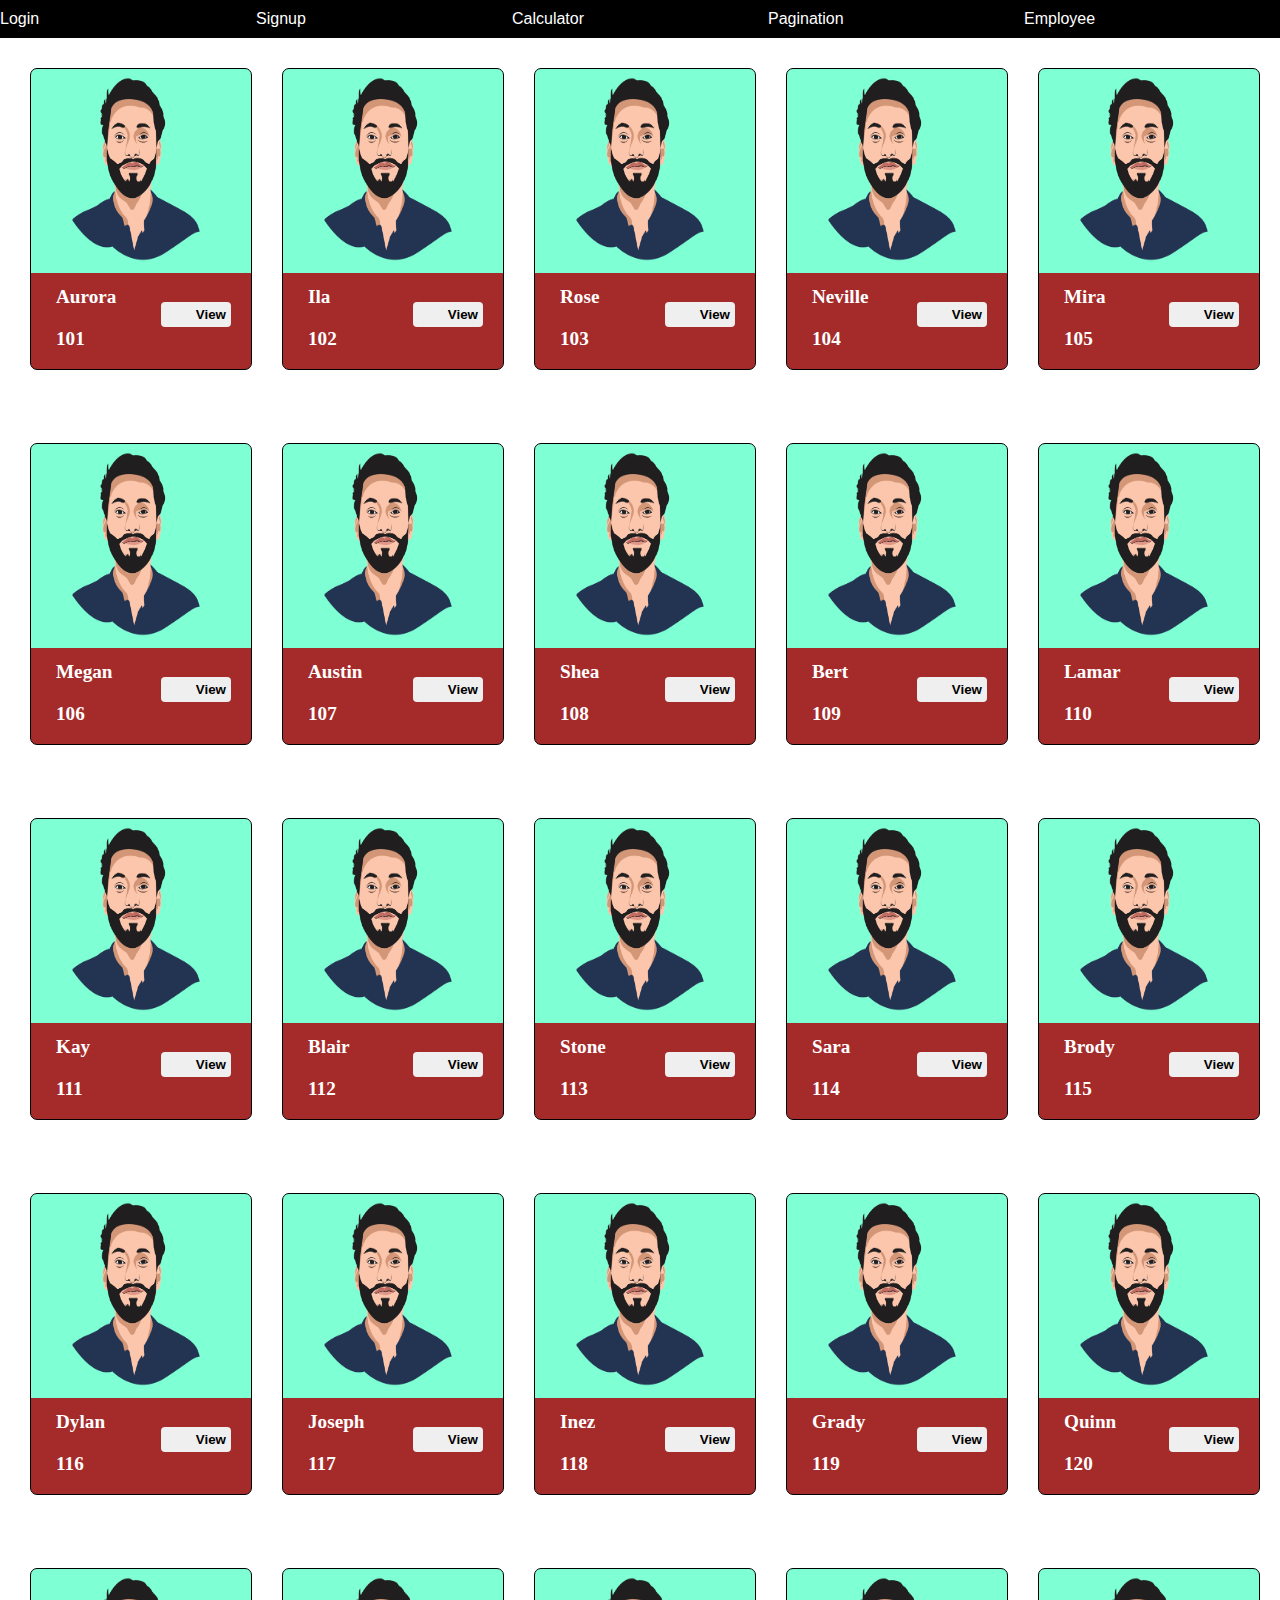
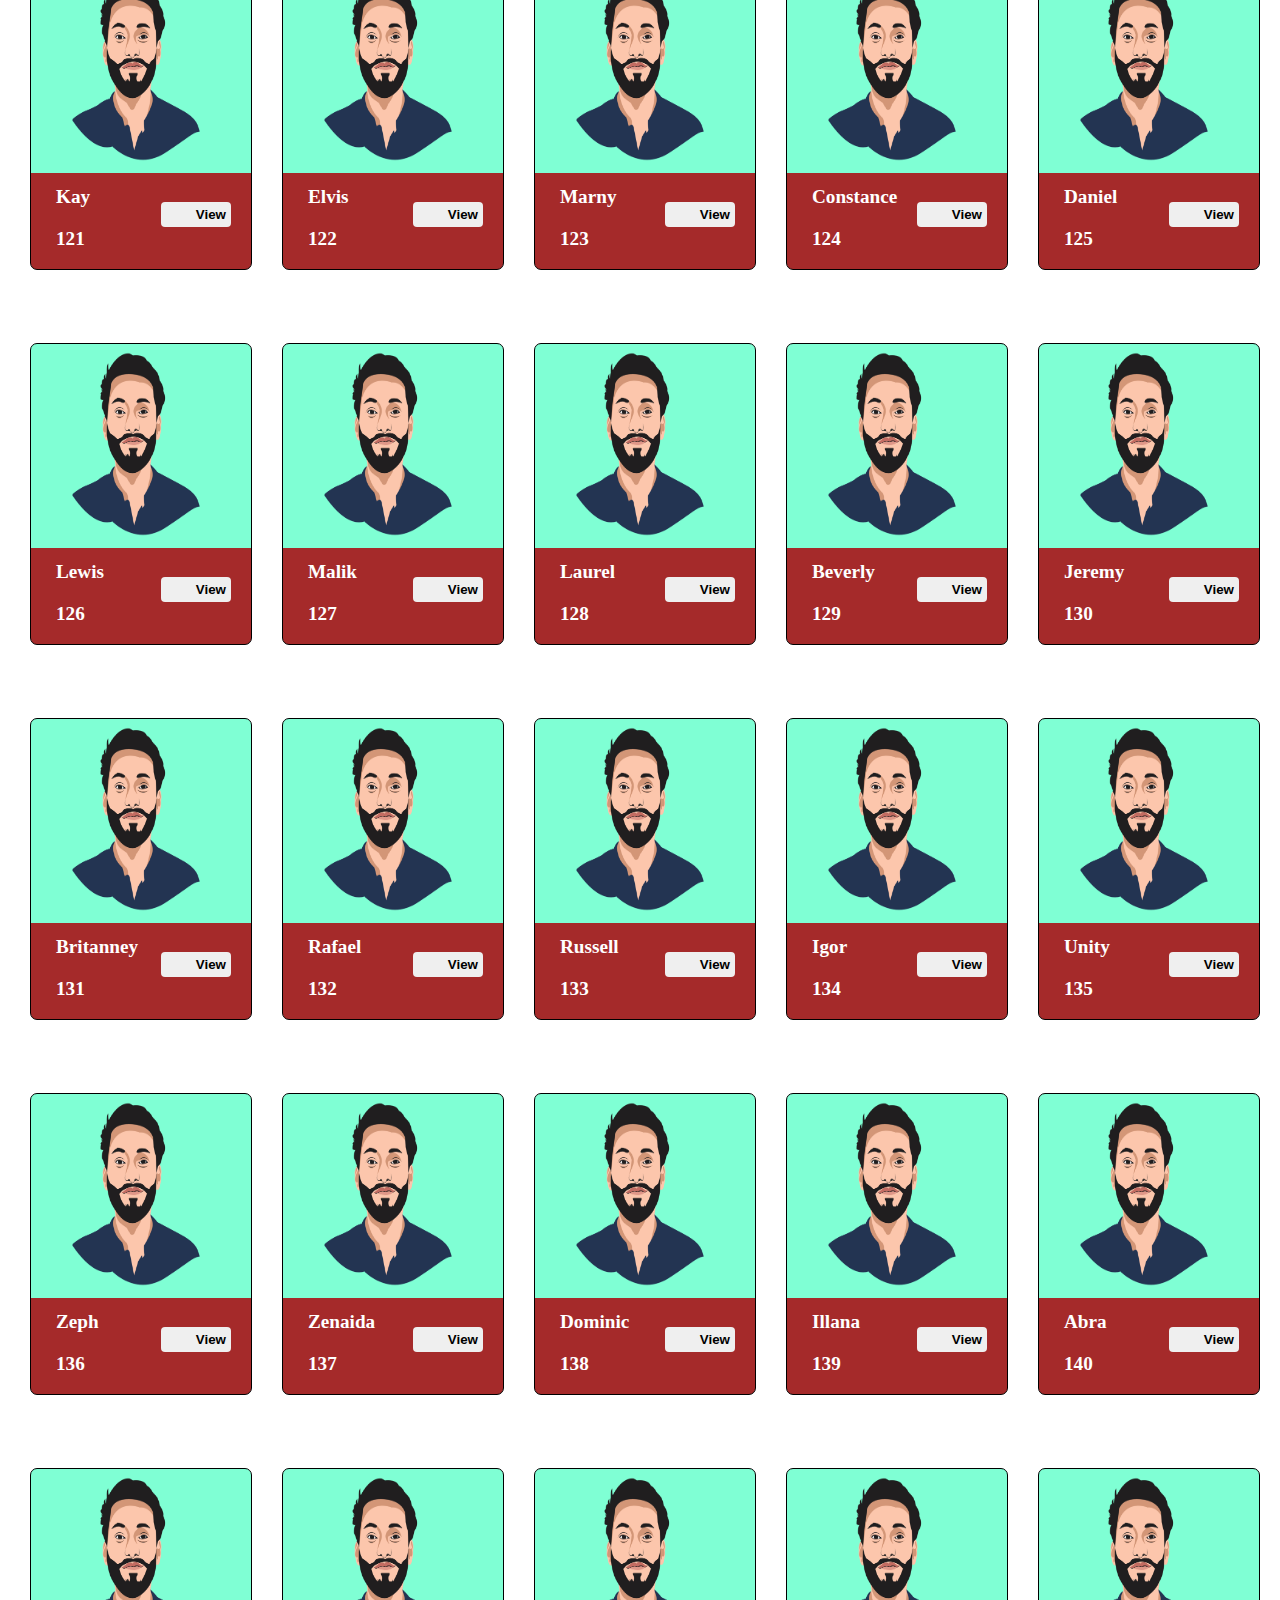
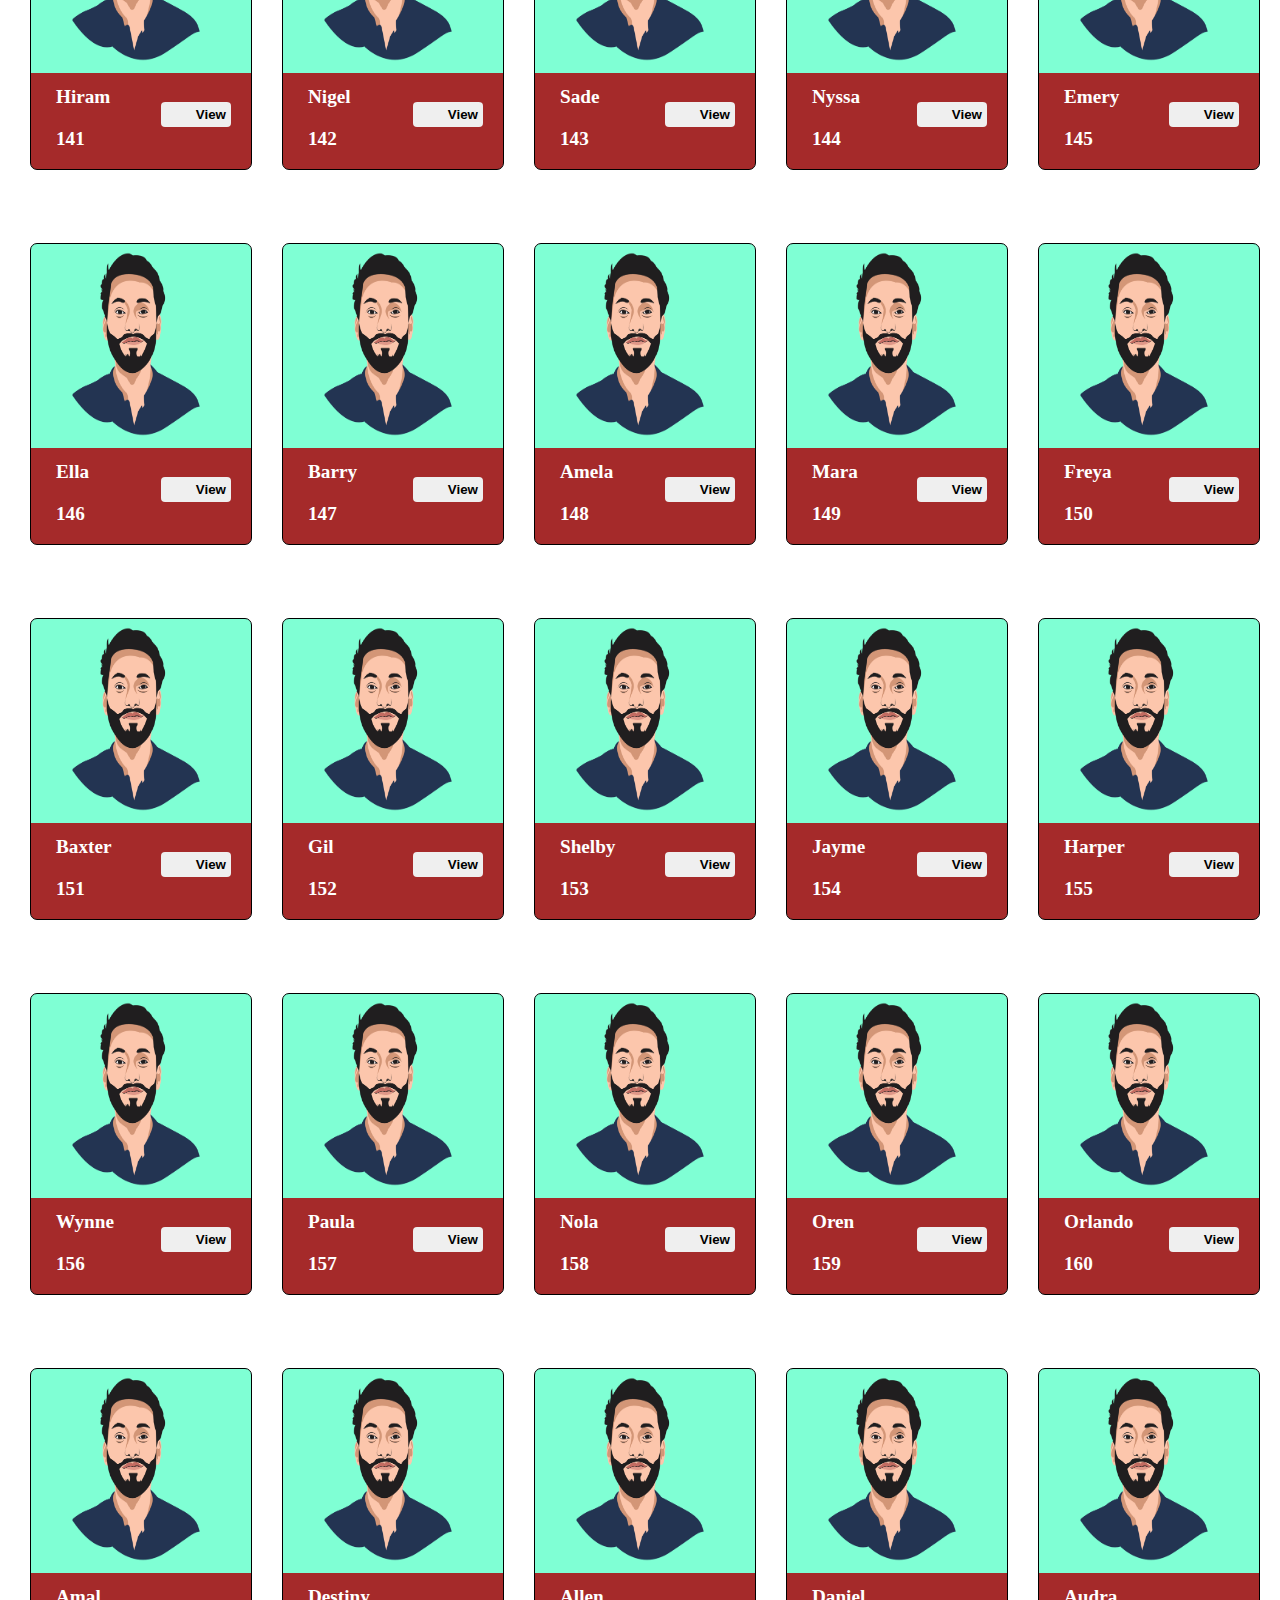
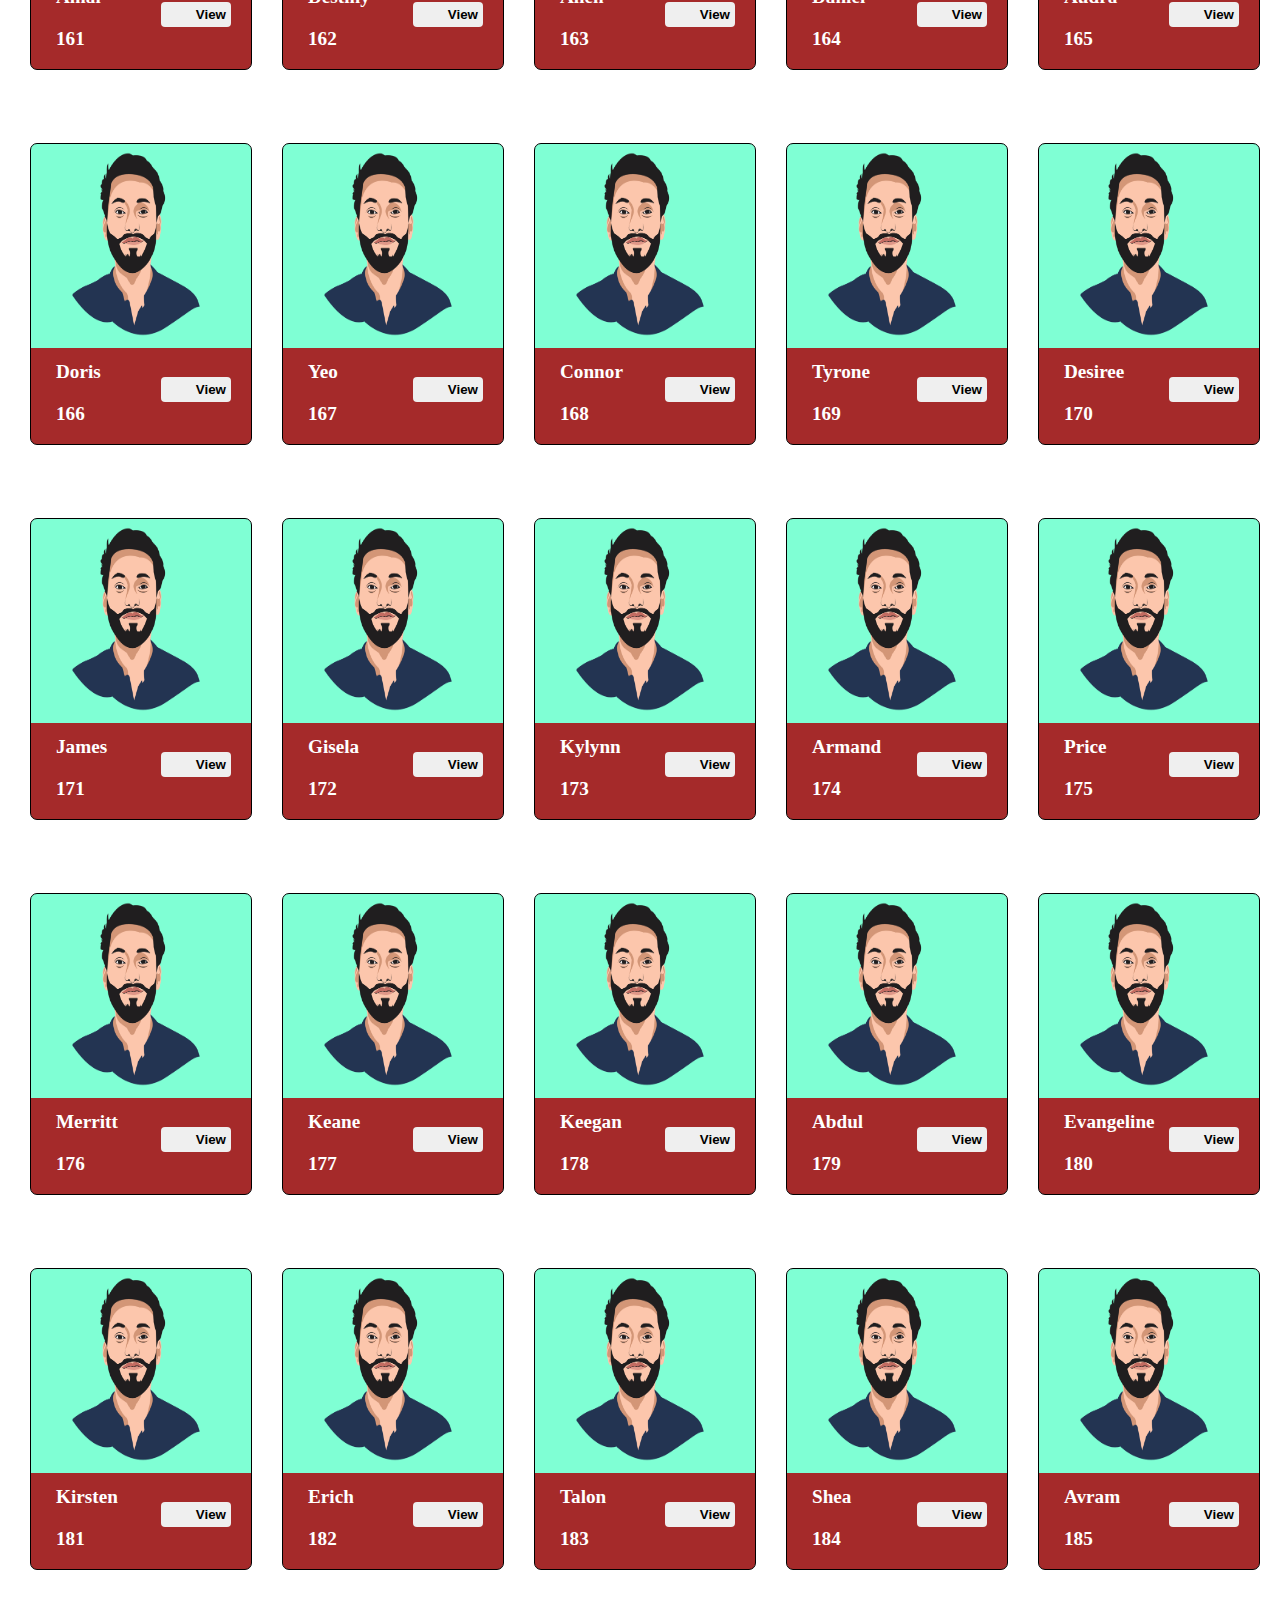
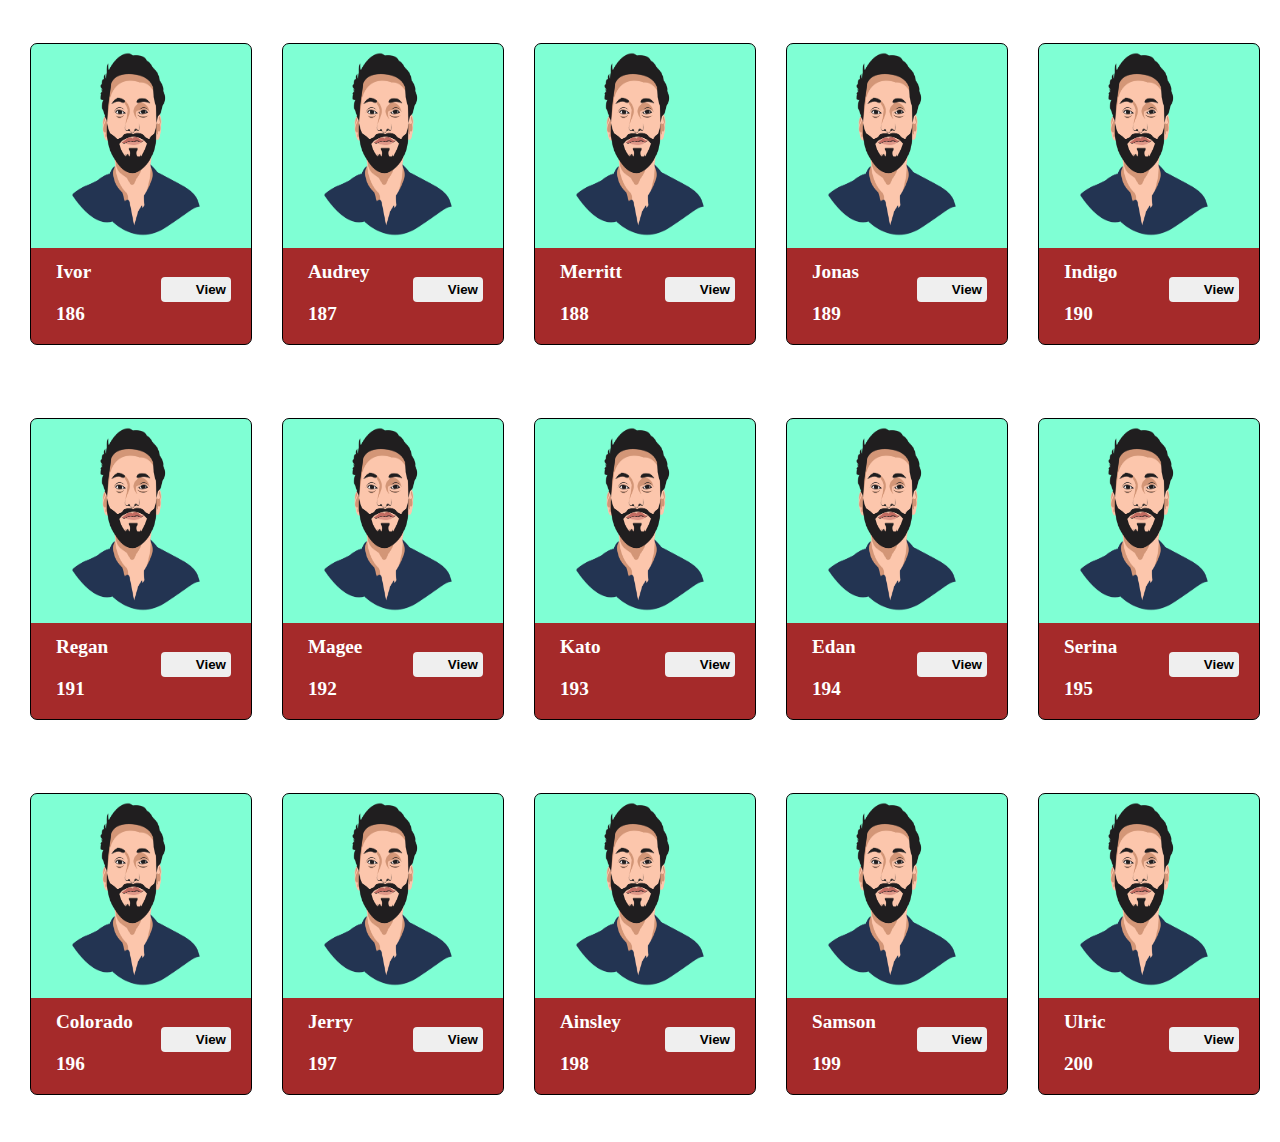
<file: employee.html>
<!DOCTYPE html>
<html lang="en">
<head>
    <meta charset="UTF-8">
    <meta http-equiv="X-UA-Compatible" content="IE=edge">
    <meta name="viewport" content="width=device-width, initial-scale=1.0">
    <title>Employee</title>
    <link rel="stylesheet" href="./css/employee.css">
    <link rel="stylesheet" href="https://cdnjs.cloudflare.com/ajax/libs/font-awesome/6.2.1/css/all.min.css" integrity="sha512-MV7K8+y+gLIBoVD59lQIYicR65iaqukzvf/nwasF0nqhPay5w/9lJmVM2hMDcnK1OnMGCdVK+iQrJ7lzPJQd1w==" crossorigin="anonymous" referrerpolicy="no-referrer" />

</head>
<body>
    <link rel="stylesheet" href="./css/navbar.css">
    <nav>
      <ul>
        <li><a href="./login.html"><i class="fa-solid fa-right-to-bracket"></i> login</a></li>
        <li><a href="./signup.html"><i class="fa-solid fa-user-plus"></i>  signup</a></li>
        <li><a href="./calc.html"><i class="fa-solid fa-calculator"></i>  calculator</a></li>
        <li><a href="./Pagination.html"><i class="fa-solid fa-file"></i> Pagination</a></li>
        <li><a href="./employee.html"><i class="fa-solid fa-user"></i> Employee</a></li>
      </ul>
    </nav>
    <div class="empbox">
        <span class="immg">
            <img src="./images/profile.png" alt="">
        </span>
        <div class="name">
            <p class="fname">Ajith</p>
            <p class="name2">1234</p>
        </div>
        <button><i class="fa fa-eye"></i> View</button>
        
    </div>
    <div id="demo"></div>
    <script src="./scripts/employee.js">

    </script>
</body>
</html>
</file>
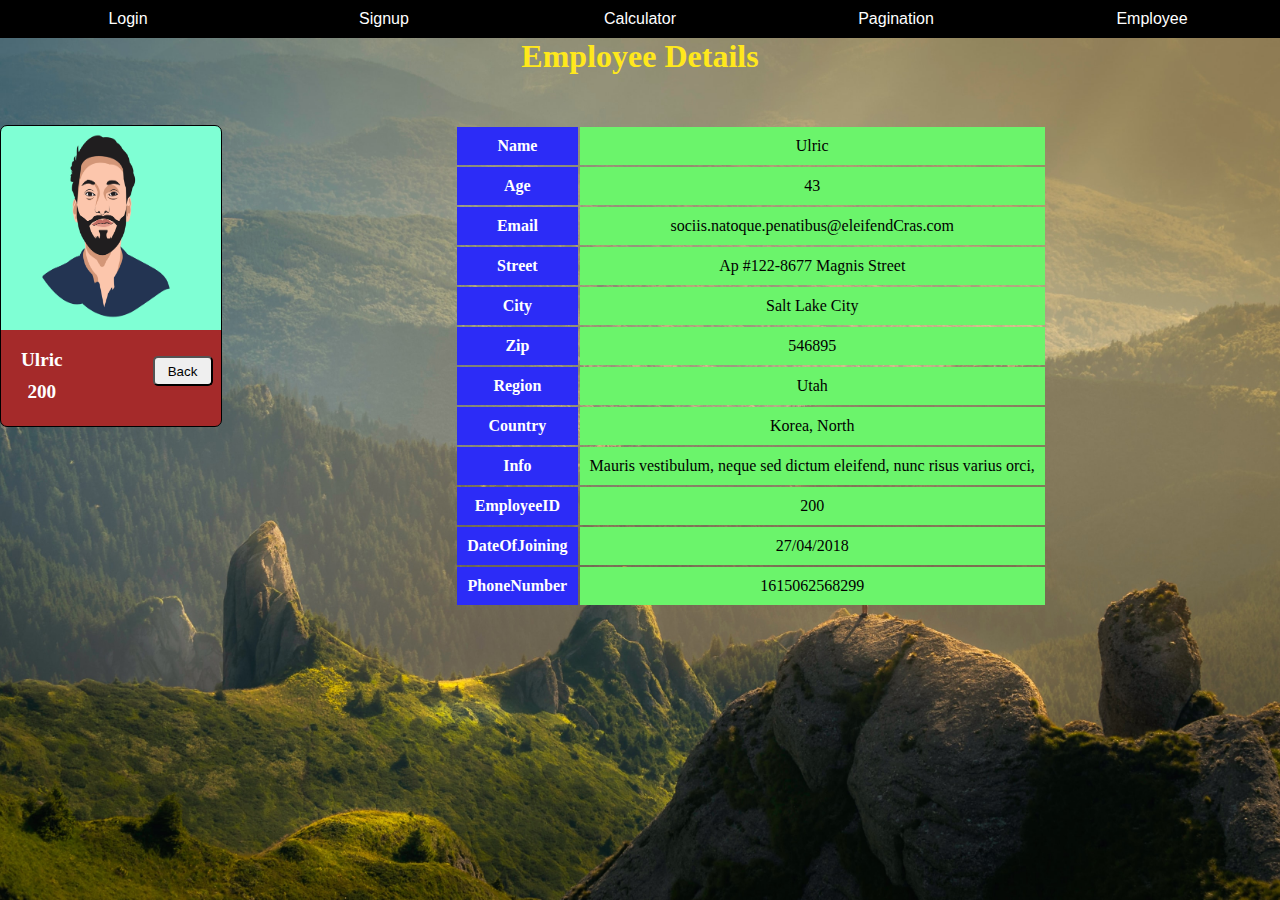
<file: employeedetails.html>
<!DOCTYPE html>
<html lang="en">
  <head>
    <meta charset="UTF-8" />
    <meta http-equiv="X-UA-Compatible" content="IE=edge" />
    <meta name="viewport" content="width=device-width, initial-scale=1.0" />
    <title>Employee Details</title>
    <link rel="stylesheet" href="../css/employeedetails.css" />
    <link
      rel="stylesheet"
      href="https://cdnjs.cloudflare.com/ajax/libs/font-awesome/6.2.1/css/all.min.css"
      integrity="sha512-MV7K8+y+gLIBoVD59lQIYicR65iaqukzvf/nwasF0nqhPay5w/9lJmVM2hMDcnK1OnMGCdVK+iQrJ7lzPJQd1w=="
      crossorigin="anonymous"
      referrerpolicy="no-referrer"
    />
  </head>
  <body>
    <link rel="stylesheet" href="../css/navbar.css" />
    <nav>
      <ul>
        <li>
          <a href="./login.html"
            ><i class="fa-solid fa-right-to-bracket"></i> login</a
          >
        </li>
        <li>
          <a href="./signup.html"
            ><i class="fa-solid fa-user-plus"></i> signup</a
          >
        </li>
        <li>
          <a href="./calc.html"
            ><i class="fa-solid fa-calculator"></i> calculator</a
          >
        </li>
        <li>
          <a href="./Pagination.html"
            ><i class="fa-solid fa-file"></i> Pagination</a
          >
        </li>
        <li>
          <a href="./employee.html"
            ><i class="fa-solid fa-user"></i> Employee</a
          >
        </li>
      </ul>
    </nav>
    <p class="hed">Employee Details</p>
    <div class="whole">
      <div class="box">
        <div>
          <img src="../images/profile.png" alt="" />
        </div>
        <div class="name">
          <p class="fname">ila</p>
          <p id="name2">102</p>
        </div>
        <div class="left">
          <button onclick="back()">
            <i class="fa fa-caret-left"></i> Back
          </button>
        </div>
      </div>

      <div id="table">
        <table>
          <tbody id="ddata">
            <!-- <tr>
                  <th>Name</th>
                  <td>Ajith</td>
                </tr>  
                <tr>
                  <th>Age</th>
                  <td>37</td>
                </tr>  
                <tr>
                  <th>Email</th>
                  <td>ajith123@gmail.com</td>
                </tr>  
                <tr>
                  <th>Street</th>
                  <td>Lorem ipsum dolor sit amet consectetur adipisicing elit. </td>
                </tr>  
                <tr>
                  <th>City</th>
                  <td>gddyiuh</td>
                </tr>  
                <tr>
                  <th>Zip</th>
                  <td>09877</td>
                </tr>  
                <tr>
                  <th>Region</th>
                  <td>Ajiydgdyuth</td>
                </tr>  
                <tr>
                  <th>Country</th>
                  <td>uhdgeoiu</td>
                </tr>  
                <tr>
                  <th>Info</th>
                  <td>ieugdyo</td>
                </tr>  
                <tr>
                  <th>EmployeeID</th>
                  <td>1234  </td>
                </tr>  
                <tr>
                  <th>Joining</th>
                  <td>09-12-2016</td>
                </tr>  
                <tr>
                  <th>Number</th>
                  <td>9876535535</td>
                </tr>   -->
          </tbody>
        </table>
      </div>
    </div>

    <script src="../scripts/employeedetails.js"></script>
  </body>
</html>
</file>
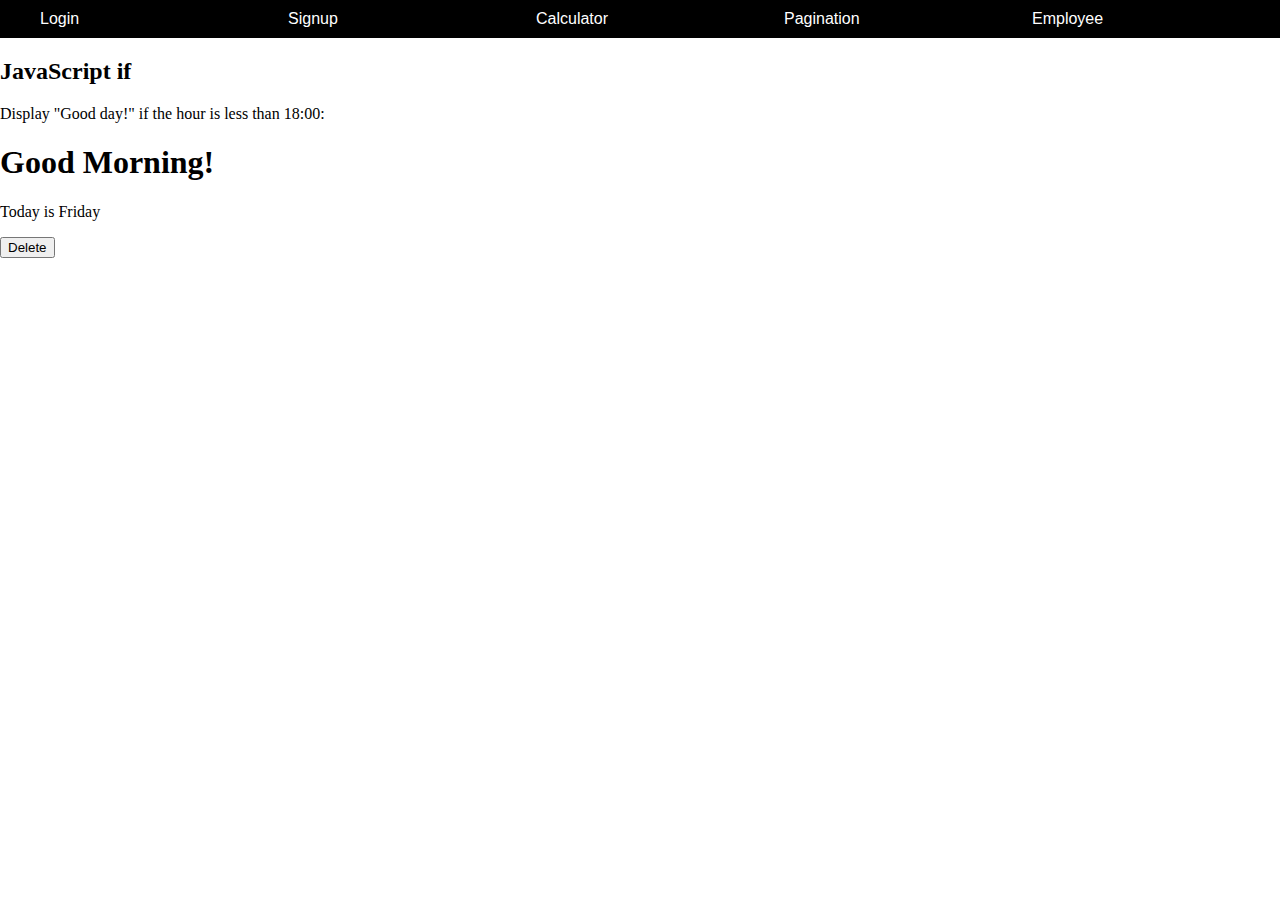
<file: if.html>
<!DOCTYPE html>
<html>
  <body>
    <link rel="stylesheet" href="./css/navbar.css">
    <nav>
      <ul>
        <li><a href="./login.html"><i class="fa-solid fa-right-to-bracket"></i> login</a></li>
        <li><a href="./signup.html"><i class="fa-solid fa-user-plus"></i>  signup</a></li>
        <li><a href="./calc.html"><i class="fa-solid fa-calculator"></i>  calculator</a></li>
        <li><a href="./Pagination.html"><i class="fa-solid fa-file"></i> Pagination</a></li>
        <li><a href="./employee.html"><i class="fa-solid fa-user"></i> Employee</a></li>
      </ul>
    </nav>
    <h2>JavaScript if</h2>

    <p>Display "Good day!" if the hour is less than 18:00:</p>

    <h1 id="demo">Good Evening!</h1>
    <p id="demo1">today is</p>
    <button onclick="deletefn()">Delete</button>

    <script>
      if (new Date().getHours() >= 18) {
        document.getElementById("demo").innerHTML = "Good Night!";
      } else if (new Date().getHours() >= 12) {
        document.getElementById("demo").innerHTML = "Good After noon!";
      } else {
        document.getElementById("demo").innerHTML = "Good Morning!";
      }
      switch (new Date().getDay()) {
        case 0:
          day = "Sunday";
          break;
        case 1:
          day = "Monday";
          break;
        case 2:
          day = "Tuesday";
          break;
        case 3:
          day = "Wednesday";
          break;
        case 4:
          day = "Thursday";
          break;
        case 5:
          day = "Friday";
          break;
        case 6:
          day = "Saturday";
        default:
          day = "not determined";
      }
      document.getElementById("demo1").innerHTML = "Today is " + day;

      function deletefn() {
        fetch("https://jsonplaceholder.typicode.com/posts/1", {
          method: "DELETE",
        })
          .then((res) => res.json())
          .then((data) => console.log(data));
      }
    </script>
  </body>
</html>
</file>
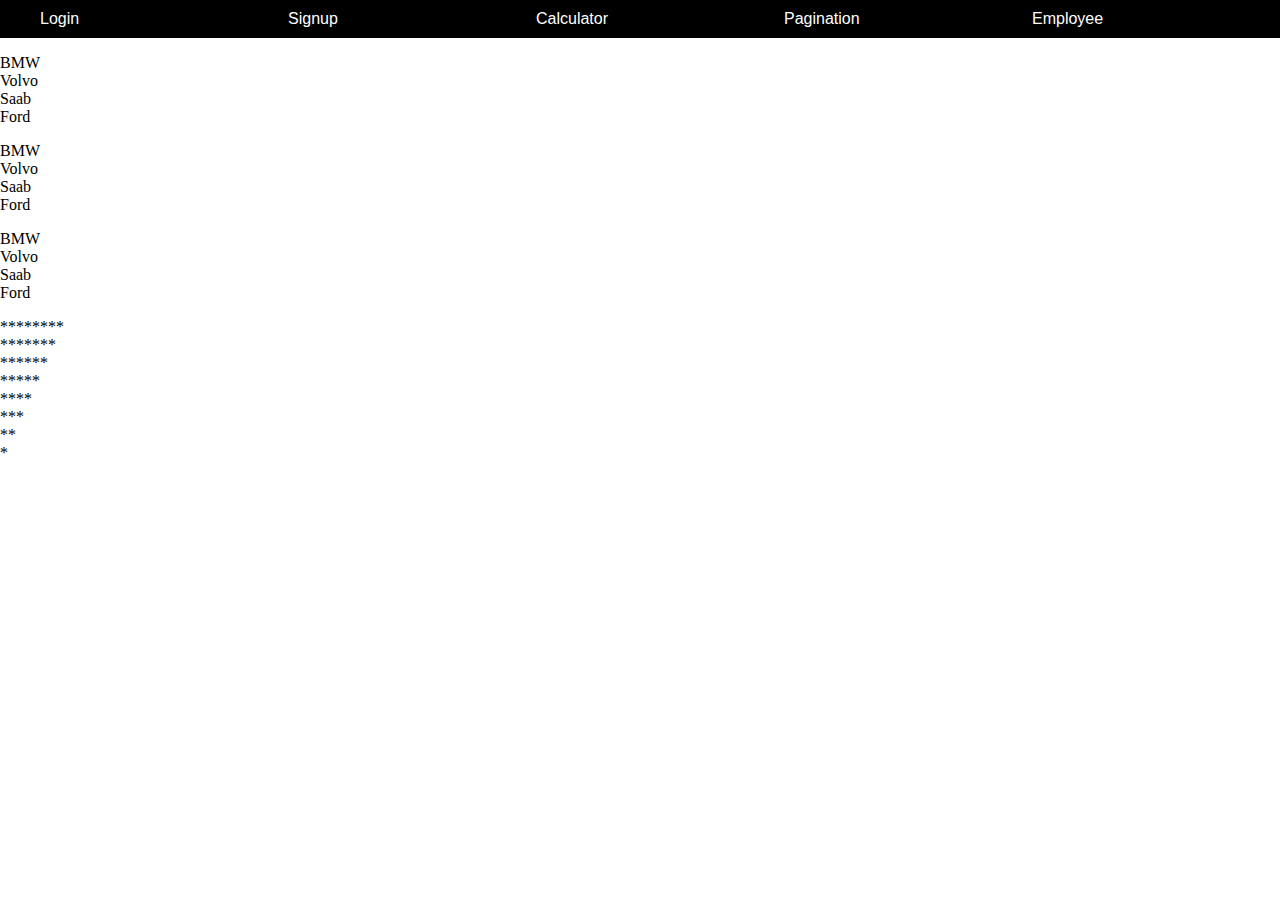
<file: loop.html>
<!DOCTYPE html>
<html>
  <body>
    <link rel="stylesheet" href="./css/navbar.css">
    <nav>
      <ul>
        <li><a href="./login.html"><i class="fa-solid fa-right-to-bracket"></i> login</a></li>
        <li><a href="./signup.html"><i class="fa-solid fa-user-plus"></i>  signup</a></li>
        <li><a href="./calc.html"><i class="fa-solid fa-calculator"></i>  calculator</a></li>
        <li><a href="./Pagination.html"><i class="fa-solid fa-file"></i> Pagination</a></li>
        <li><a href="./employee.html"><i class="fa-solid fa-user"></i> Employee</a></li>
      </ul>
    </nav>
    <p id="demo"></p>
    <p id="dowhiledemo"></p>
    <p id="fordemo"></p>

    <p id="patternDemo"></p>

    <script>
      const cars = ["BMW", "Volvo", "Saab", "Ford"];

      let i = 0;
      let text = "";
      while (i < cars.length) {
        text += cars[i] + "<br>";
        i++;
      }

      document.getElementById("demo").innerHTML = text;
      let j = 0;
      let text2 = "";
      do {
        text2 += cars[j] + "<br>";
        j++;
      } while (j < cars.length);

      document.getElementById("dowhiledemo").innerHTML = text2;

      let text3 = "";
      for (let k = 0; k < cars.length; k++) {
        text3 += cars[k] + "<br>";
      }
      document.getElementById("fordemo").innerHTML = text3;


      let star = ''
      for(let i=0;i<8;i++){
        star += '<div>';
        for(let j=i;j<8;j++){
            star += '<span>*</span>';
        }
        star += '</div>';

      }

      document.getElementById("patternDemo").innerHTML = star;



    </script>
  </body>
</html>
</file>
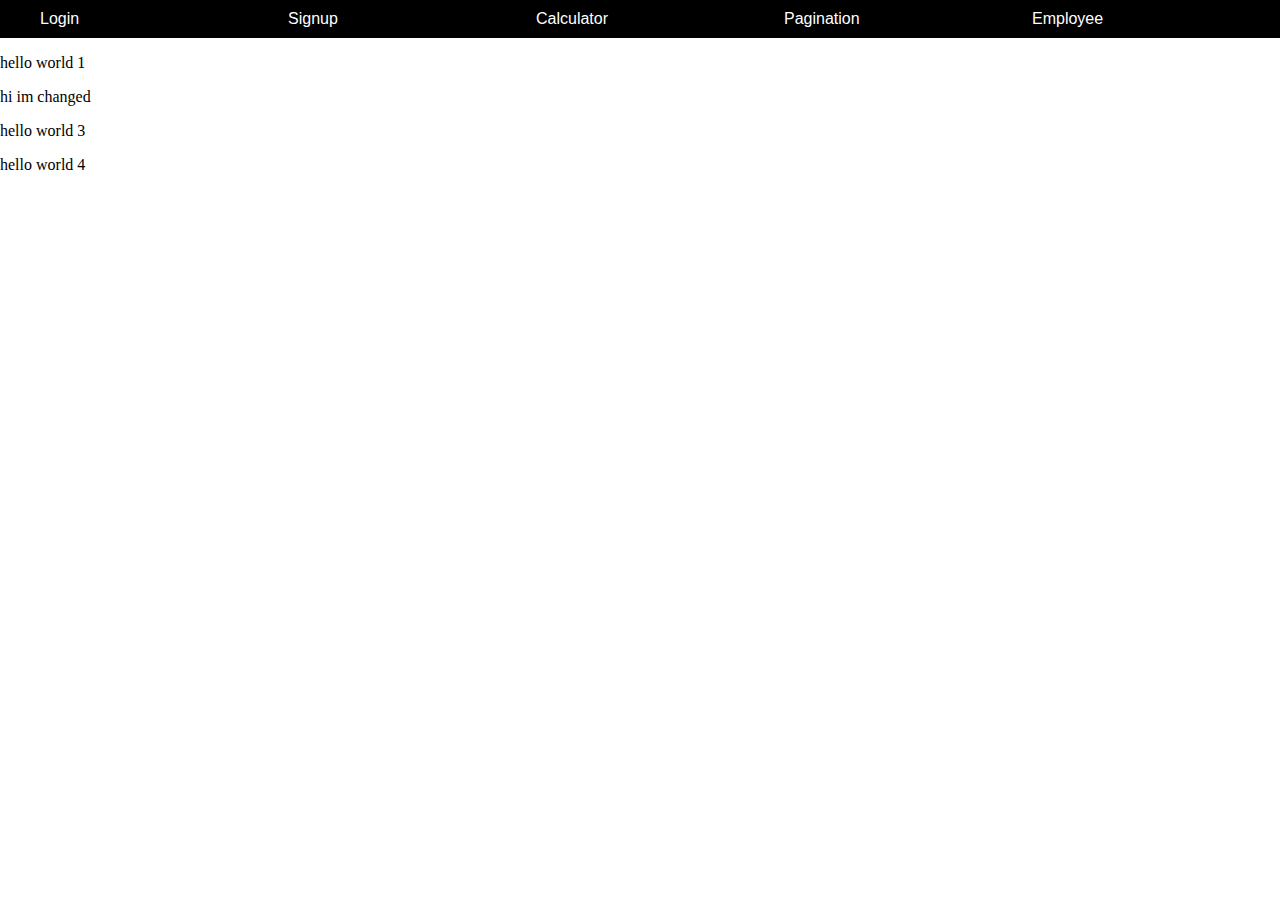
<file: selection.html>
<html lang="en">
  <body>
    <link rel="stylesheet" href="./css/navbar.css">
    <nav>
      <ul>
        <li><a href="./login.html"><i class="fa-solid fa-right-to-bracket"></i> login</a></li>
        <li><a href="./signup.html"><i class="fa-solid fa-user-plus"></i>  signup</a></li>
        <li><a href="./calc.html"><i class="fa-solid fa-calculator"></i>  calculator</a></li>
        <li><a href="./Pagination.html"><i class="fa-solid fa-file"></i> Pagination</a></li>
        <li><a href="./employee.html"><i class="fa-solid fa-user"></i> Employee</a></li>
      </ul>
    </nav>
    <div id="parent-id">
      <p>hello world 1</p>
      <p class="test">hello world 2</p>
      <p>hello world 3</p>
      <p class="test">hello world 4</p>
    </div>

    <script>
      const parentDOM = document.getElementById("parent-id");

      const test = parentDOM.querySelector(".test"); // a list of matching elements, *not* the element itself
      console.log(test); // HTMLCollection[1]

      const testTarget = parentDOM.querySelector(".test"); // the first element, as we wanted
      console.log(testTarget); // <p class="test">hello world 2</p>

      parentDOM.querySelector(".test").innerHTML =
        "<span>hi im  changed</span>";
      //   const test = parentDOM.querySelectorAll(".test"); // a list of matching elements, *not* the element itself
      //   console.log(test); // HTMLCollection[1]

      //   const testTarget = parentDOM.querySelectorAll(".test")[0]; // the first element, as we wanted
      //   console.log(testTarget); // <p class="test">hello world 2</p>

      //   for (let i = 0; i < test.length; i++)
      //     parentDOM.querySelectorAll(".test")[i].innerHTML =
      //       "<span>hi im " + i + " changed</span>";


      //   const test = parentDOM.getElementsByTagName("p"); // a list of matching elements, *not* the element itself
      //   console.log(test); // HTMLCollection[1]

      //   const testTarget = parentDOM.getElementsByTagName("p")[0]; // the first element, as we wanted
      //   console.log(testTarget); // <p class="test">hello world 2</p>

      //   for (let i = 0; i < test.length; i++)
      //     parentDOM.getElementsByTagName("p")[i].innerHTML =
      //       "<span>hi im " + i + " changed</span>";
      

      //   const test = parentDOM.getElementsByClassName("test"); // a list of matching elements, *not* the element itself
      //   console.log(test); // HTMLCollection[1]

      //   const testTarget = parentDOM.getElementsByClassName("test")[0]; // the first element, as we wanted
      //   console.log(testTarget); // <p class="test">hello world 2</p>

      //   for (let i = 0; i < test.length; i++)
      //     parentDOM.getElementsByClassName("test")[i].innerHTML =
      //       "<span>hi im " + i + " changed</span>";
    </script>
  </body>
</html>
</file>
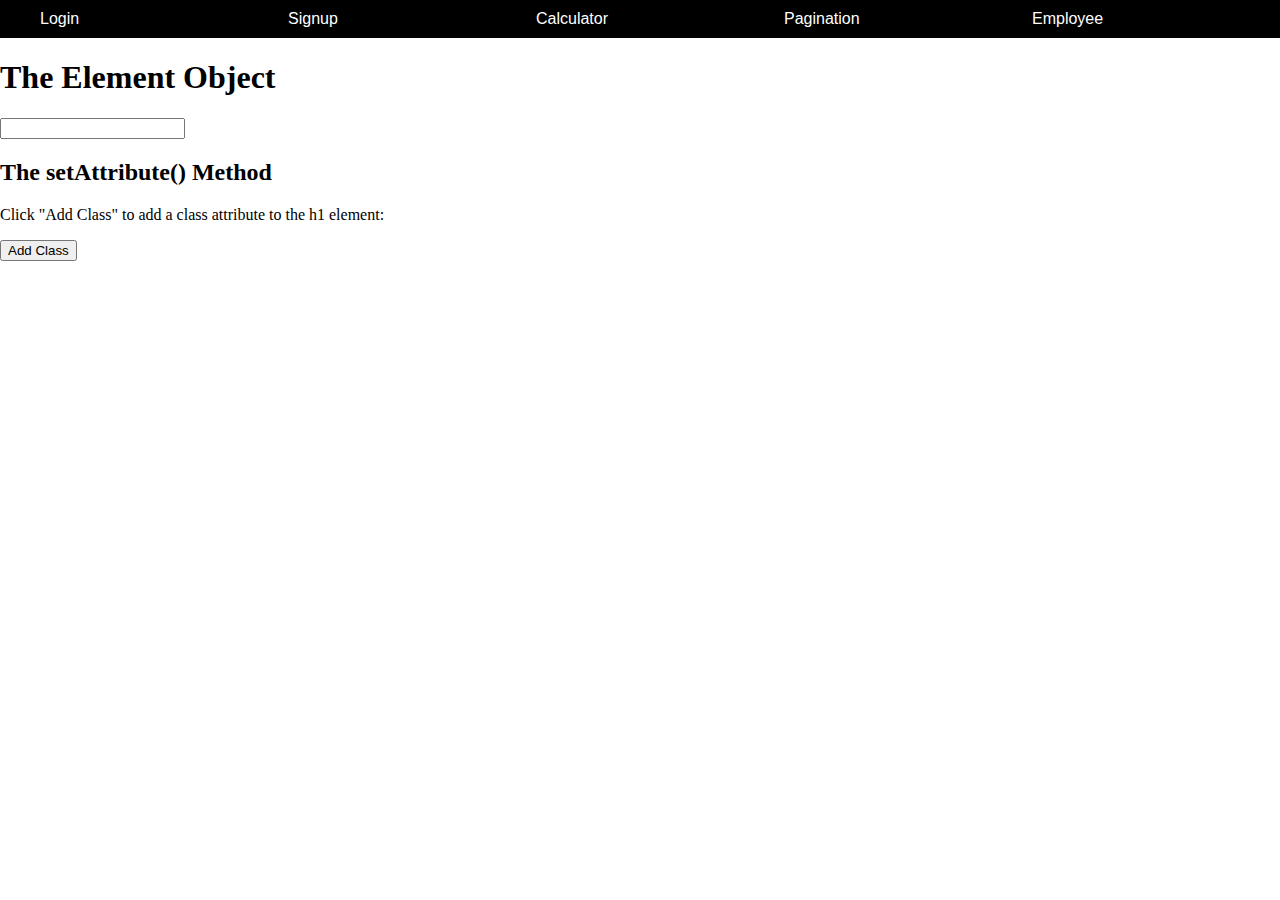
<file: selection2.html>
<!DOCTYPE html>
<html>
  <style>
    .democlass {
      color: red;
    }
  </style>

  <body>
    <link rel="stylesheet" href="./css/navbar.css">
    <nav>
      <ul>
        <li><a href="./login.html"><i class="fa-solid fa-right-to-bracket"></i> login</a></li>
        <li><a href="./signup.html"><i class="fa-solid fa-user-plus"></i>  signup</a></li>
        <li><a href="./calc.html"><i class="fa-solid fa-calculator"></i>  calculator</a></li>
        <li><a href="./Pagination.html"><i class="fa-solid fa-file"></i> Pagination</a></li>
        <li><a href="./employee.html"><i class="fa-solid fa-user"></i> Employee</a></li>
      </ul>
    </nav>
    <h1 id="myH1">The Element Object</h1>
    <input id="password" type="password" />
    <h2>The setAttribute() Method</h2>

    <p>Click "Add Class" to add a class attribute to the h1 element:</p>

    <button onclick="myFunction()">Add Class</button>

    <script>
      function myFunction() {
        document.getElementById("myH1").setAttribute("class", "democlass");
        if (
          document.getElementById("password").getAttribute("type") ===
          "password"
        )
          document.getElementById("password").setAttribute("type", "text");
        else
          document.getElementById("password").setAttribute("type", "password");
      }
    </script>
  </body>
</html>
</file>
<file: css/employee.css>
*{
    margin: 0%;
    padding: 0%;
}

.empbox{
    /* position: relative;
    left: 30px;
    top: 30px; */
    margin-left: 30px;
    margin-top: 30px;
    width: 220px;
    height: 300px;
    border: 1px solid black;
    background: linear-gradient(180deg, #7fffd4 68%,brown 30%);
    border-radius: 7px;
    display: inline-block;
    
}

.immg img{
    width: 150px;
    height: 200px; 
    margin-left: 30px;
}

.name{
    position: relative;
    top: 13px;
    margin-left: 25px;
    margin-bottom: 55px;
    font-weight: bold;
    font-size: larger;
    color: rgb(255, 255, 255);
    
}

.name .name2{
    margin-top: 20px;
}

button{
    position: relative;
    left: 130px;
    bottom: 90px;
    padding: 5px;
    text-align: end;
    cursor: pointer;
    width: 70px;
    font-weight: bold;
    border-radius: 4px;
    border: none;
}

button i{
    position: relative;
    right: 10px;
    
}

button:hover{
    background-color: rgb(4, 0, 255);
}

button:active{
    animation: click 2s ease-in-out;
}

@keyframes click {
    0% {background: rgb(4, 0, 255);  transform: translate(-2px, 2px);}
    100% {background: rgb(4, 0, 255) ; transform: translate(0, 0);}
   }
</file>
<file: css/navbar.css>
nav {
    background-color: black;
}

nav ul {
    margin-top: 0px;
    display: flex;
    justify-content: center;
    justify-content: space-around;
}

nav li {
    display: inline-block;
    display: inline;
    flex:1;

}

nav a {
    color: white;
    padding-top: 10px;
    padding-bottom: 10px;
    /* padding: 10px; */
    display: inline-block;
    text-decoration: none;
    text-transform: capitalize;
    font-weight: 400; 
    font-family: sans-serif;
}

body {
    margin: 0px;
}
</file>
<file: css/employeedetails.css>
* {
    padding: 0%;
    margin: 0%;
    /* overflow: hidden; */
    
}

body {
    background-image: url(../images/nature.jpg);
    text-align: center;
    background-position: center;
    background-repeat: no-repeat;
    background-attachment: fixed;
    background-size: cover;
}

.whole:not(.left){
    display: flex;
}
.whole{
    margin-top: 50px;

}
.hed {
    font-weight: bolder;
    font-size: xx-large;
    text-align: center;
    color: rgb(255, 232, 28);
}

.box {
    display: flex;
    width: 220px;
    height: 300px;
    border: 1px solid black;
    background: linear-gradient(180deg, #7fffd4 68%, brown 30%);
    border-radius: 7px;

}

img {
    width: 150px;
    height: 200px;
    margin-left: 30px;
}

.name {
    position: relative;
    top: 223px;
   right: 160px;
    font-weight: bold;
    font-size: larger;
    color: rgb(255, 255, 255);

}

.name #name2 {
    position: relative;
    top: 10px;
}

button {
position: relative;
right: 70px;
top: 230px;
width: 60px;
height: 30px;
cursor: pointer;
border-radius: 5px;
}



button:hover {
    background-color: rgb(255, 217, 0);
}



table tbody tr td {
    background-color: rgb(107, 244, 107);
    padding: 10px;
}

table tbody tr th {
    background-color: rgb(44, 44, 247);
    padding: 10px;
    color: white;
}

#table {
    display: flex;
    margin: auto;
    text-align: center;
}
</file>
